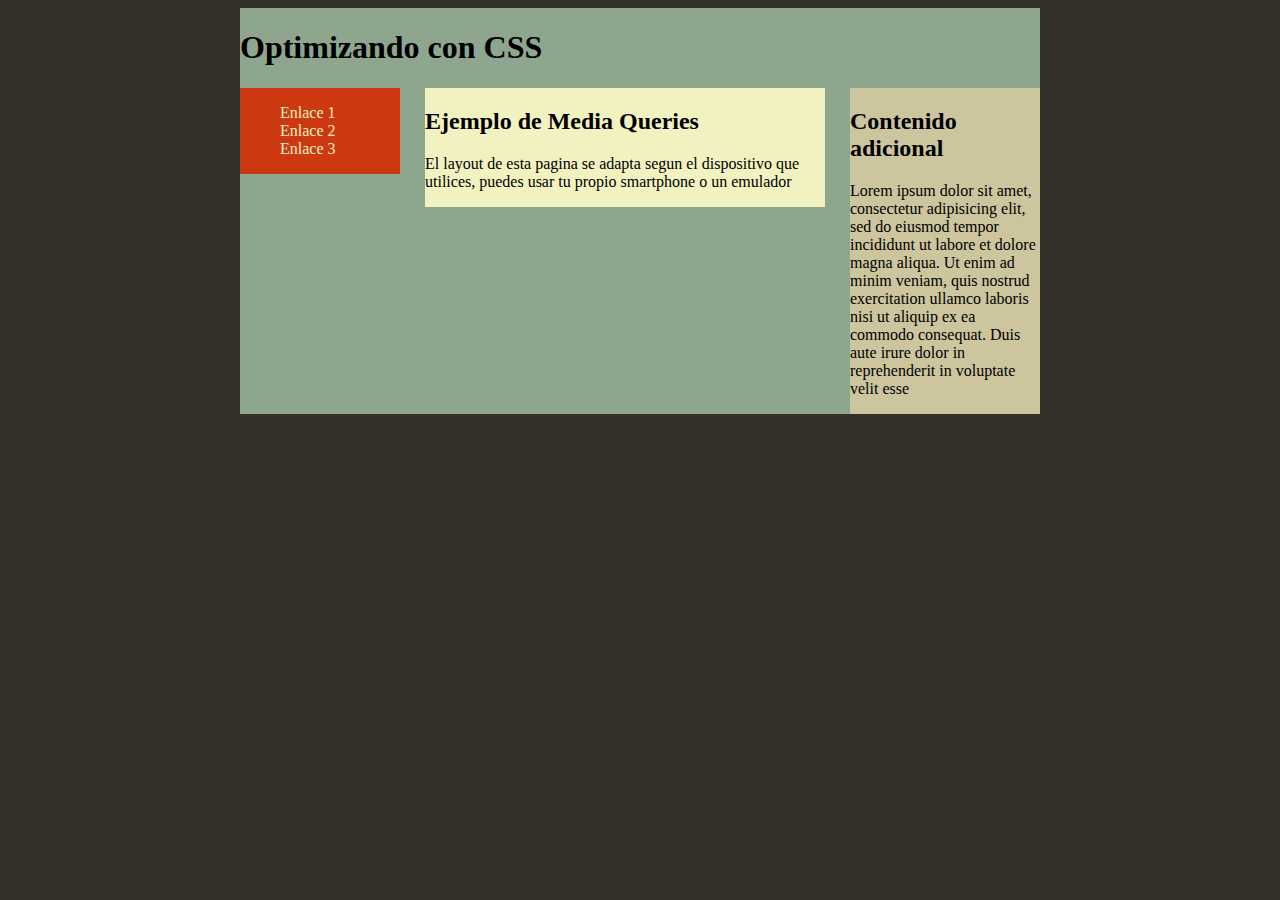
<file: tarea-modulo2unidad3-css(parte3)/index.html>
<!DOCTYPE html>
<html lang="en">
<head>
  <meta charset="UTF-8">
  <meta name="viewport" content="width=device-width, initial-scale=1.0">
  <title>Document</title>
  <link rel="stylesheet" media="(min-width: 800px)" href="base.css">
  <link rel="stylesheet" media="(max-width: 799px)" href="nuevo.css">
</head>
<body>
  <div id="contenedor">
    <h1>Optimizando con CSS </h1>
    <nav>
      <ul>
        <li><a href="#">Enlace 1</a></li>
        <li><a href="#">Enlace 2</a></li>
        <li><a href="#">Enlace 3</a></li>
      </ul>
    </nav>
    <section>
      <h2>Ejemplo de Media Queries </h2>
      <p> El layout de esta pagina se adapta segun el dispositivo que utilices, puedes usar tu propio smartphone o un
        emulador</p>
      </section>
    <aside>
      <h2> Contenido adicional </h2>
      <p>Lorem ipsum dolor sit amet, consectetur adipisicing elit, sed do eiusmod tempor incididunt ut labore et dolore
        magna aliqua. Ut enim ad minim veniam, quis nostrud exercitation ullamco laboris nisi ut aliquip ex ea commodo
        consequat. Duis aute irure dolor in reprehenderit in voluptate velit esse</p>
      </aside>
  
  </div>
  
</body>
</html>
</file>
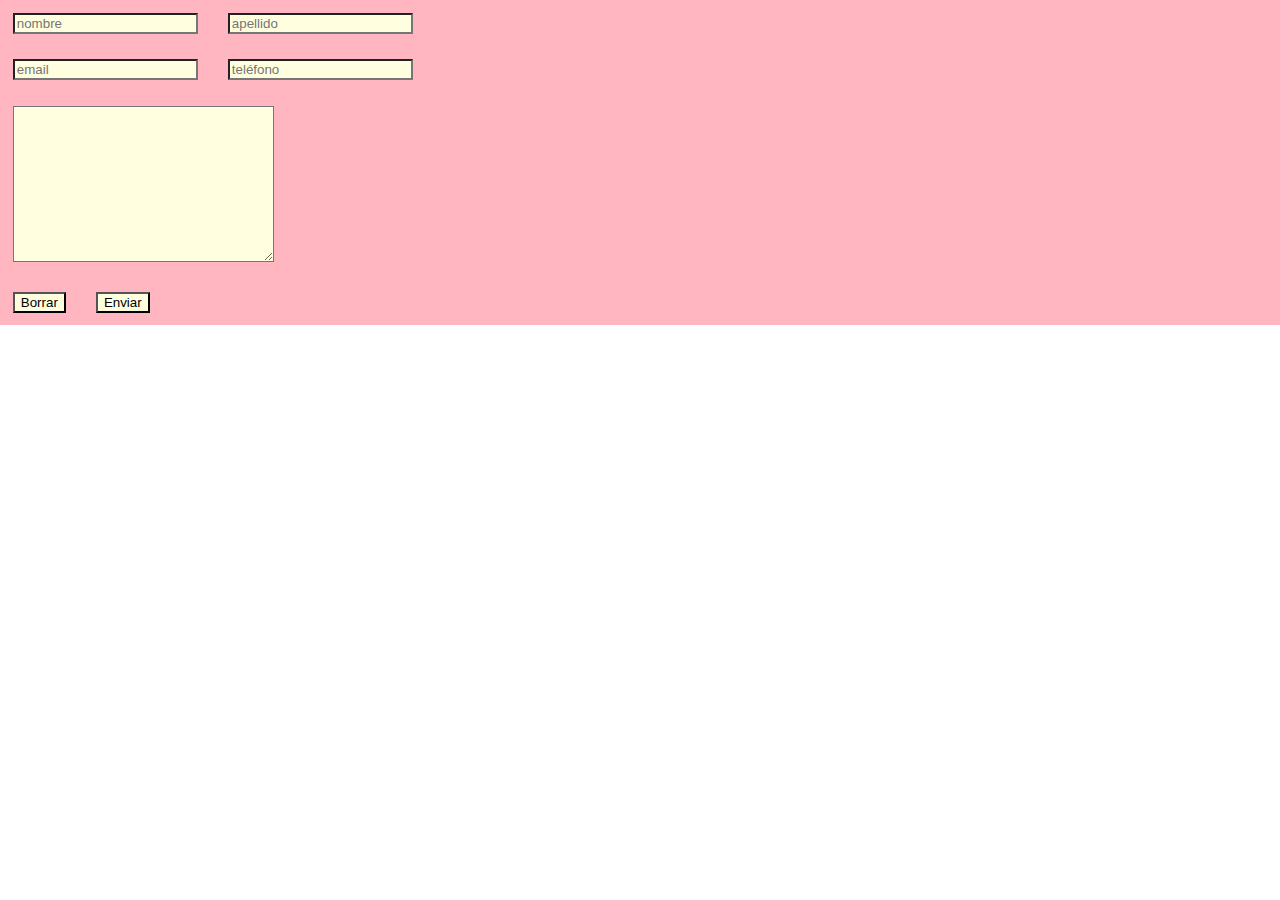
<file: tarea m2u1 css (parte 1)/formulario.html>
<!DOCTYPE html>
<html lang="en">

<head>
    <meta charset="UTF-8">
    <meta http-equiv="X-UA-Compatible" content="IE=edge">
    <meta name="viewport" content="width=device-width, initial-scale=1.0">
    <title>CV de Aluminé Vila</title>
    <link rel="stylesheet" href="./estilos.css">
</head>

<body>
    <form action="">
        <p>
            <input type="text" name="nombre" placeholder="nombre" class="datos">
            <input type="text" name="apellido" placeholder="apellido" class="datos">
        </p>
        <p>
            <input type="email" name="email" placeholder="email" class="datos">
            <input type="number" name="telefono" placeholder="teléfono" class="datos">
        </p>
        <p>
            <textarea name="comentarios" id="comentarios" cols="30" rows="10" class="datos"></textarea>
        </p>
        <p>
            <input type="reset" value="Borrar" id="borrar" class="datos">
            <input type="submit" value="Enviar" id="enviar" class="datos">
        </p>
    </form>
</body>

</html>
</file>
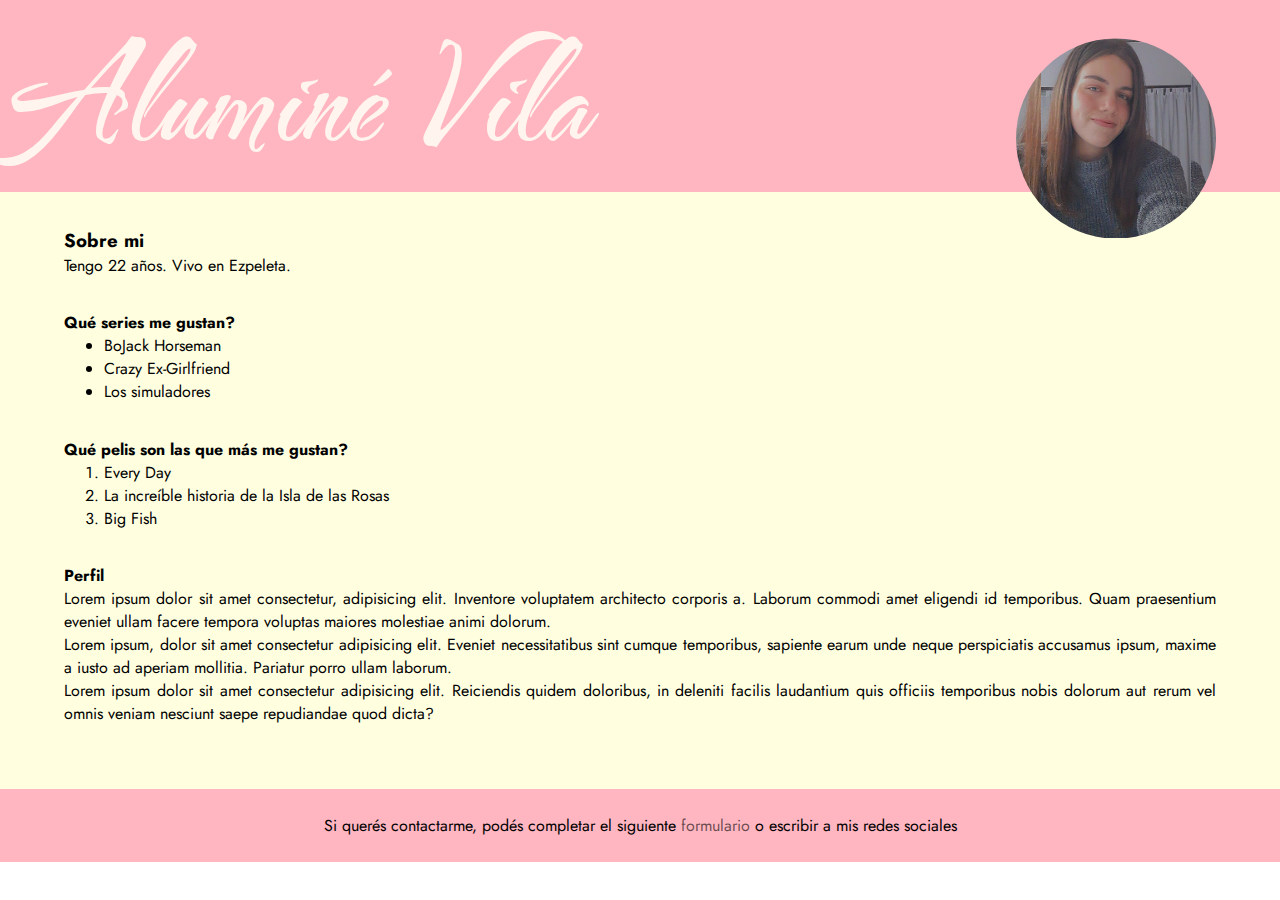
<file: tarea m2u1 css (parte 1)/home.html>
<!DOCTYPE html>
<html lang="en">

<head>
    <meta charset="UTF-8">
    <meta http-equiv="X-UA-Compatible" content="IE=edge">
    <meta name="viewport" content="width=device-width, initial-scale=1.0">
    <title>CV de Aluminé Vila</title>
    <link rel="stylesheet" href="https://cdnjs.cloudflare.com/ajax/libs/font-awesome/6.1.1/css/all.min.css"
        integrity="sha512-KfkfwYDsLkIlwQp6LFnl8zNdLGxu9YAA1QvwINks4PhcElQSvqcyVLLD9aMhXd13uQjoXtEKNosOWaZqXgel0g=="
        crossorigin="anonymous" referrerpolicy="no-referrer" />
    <link rel="preconnect" href="https://fonts.googleapis.com">
    <link rel="preconnect" href="https://fonts.gstatic.com" crossorigin>
    <link href="https://fonts.googleapis.com/css2?family=Jost&family=The+Nautigal:wght@700&display=swap"
        rel="stylesheet">
    <link rel="stylesheet" href="./estilos.css">
</head>

<body>
    <header>
        <h1>Aluminé Vila <img src="./img-cv.jpeg" alt="Mi imagen de perfil"></h1>
    </header>

    <main>
        <section>
            <h3>Sobre mi</h3>
            <p>Tengo 22 años. Vivo en Ezpeleta.</p>
        </section>
        <section>
            <h4>Qué series me gustan?</h4>
            <ul>
                <li>BoJack Horseman</li>
                <li>Crazy Ex-Girlfriend</li>
                <li>Los simuladores</li>
            </ul>
        </section>
        <section>
            <h4>Qué pelis son las que más me gustan?</h4>
            <ol>
                <li>Every Day</li>
                <li>La increíble historia de la Isla de las Rosas</li>
                <li>Big Fish</li>
            </ol>
        </section>
        <section>
            <h4>Perfil</h4>
            <div id="perfil">
                <p>Lorem ipsum dolor sit amet consectetur, adipisicing elit. Inventore voluptatem architecto corporis a.
                    Laborum
                    commodi amet eligendi id temporibus. Quam praesentium eveniet ullam facere tempora voluptas maiores
                    molestiae animi dolorum.</p>
                <p>Lorem ipsum, dolor sit amet consectetur adipisicing elit. Eveniet necessitatibus sint cumque
                    temporibus,
                    sapiente earum unde neque perspiciatis accusamus ipsum, maxime a iusto ad aperiam mollitia. Pariatur
                    porro
                    ullam laborum.</p>
                <p>Lorem ipsum dolor sit amet consectetur adipisicing elit. Reiciendis quidem doloribus, in deleniti
                    facilis
                    laudantium quis officiis temporibus nobis dolorum aut rerum vel omnis veniam nesciunt saepe
                    repudiandae
                    quod
                    dicta?</p>
            </div>
        </section>
    </main>

    <footer>
        <p>Si querés contactarme, podés completar el siguiente <a href="./formulario.html">formulario</a> o escribir a
            mis redes sociales <a href=""><i class="fa-brands fa-instagram-square"></i></a> <a href=""><i
                    class="fa-brands fa-facebook"></i></a> <a href=""><i class="fa-brands fa-linkedin"></i></a></p>
    </footer>

</body>

</html>
</file>
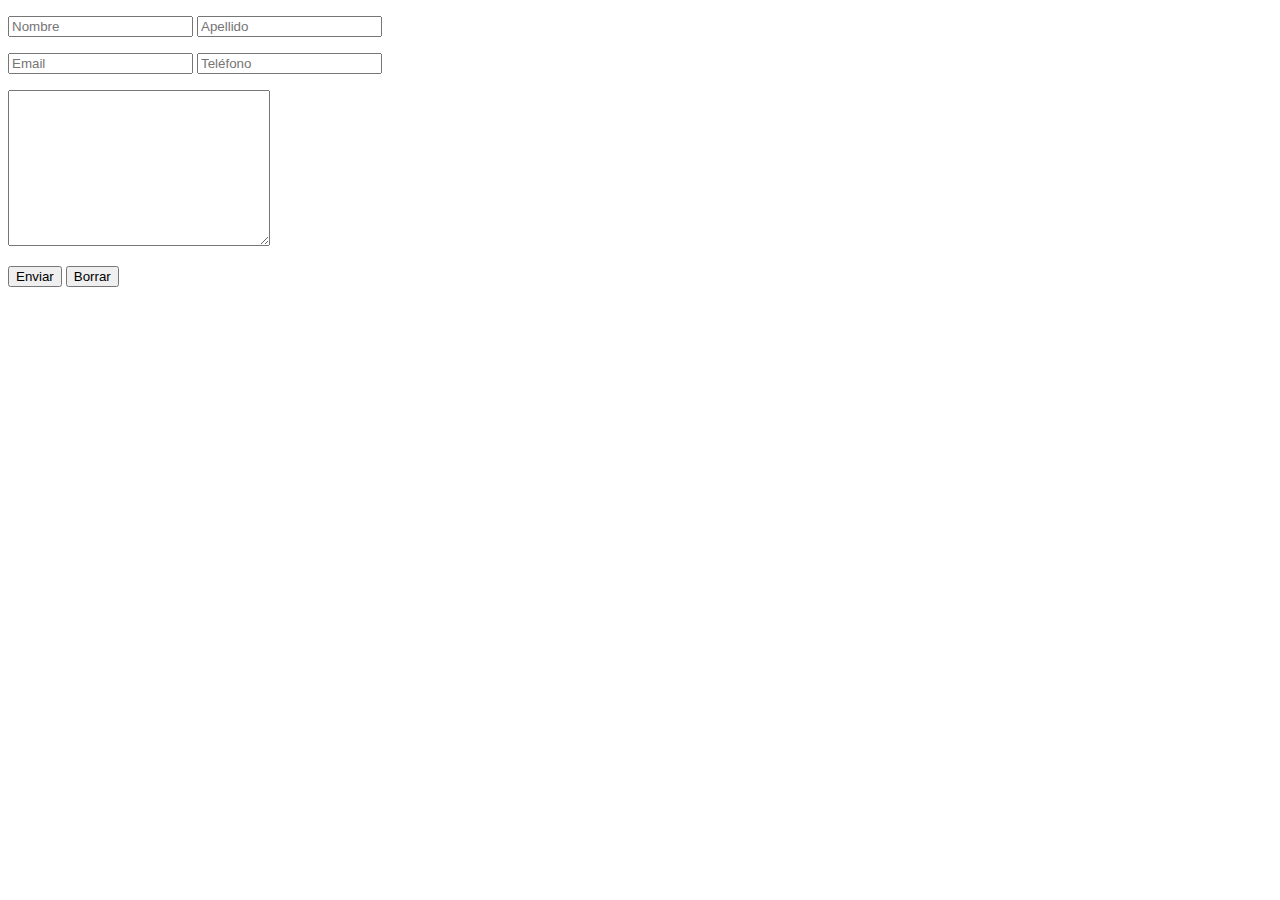
<file: tarea-modulo1unidad3-html/formulario.html>
<!DOCTYPE html>
<html lang="en">
<head>
    <meta charset="UTF-8">
    <meta http-equiv="X-UA-Compatible" content="IE=edge">
    <meta name="viewport" content="width=device-width, initial-scale=1.0">
    <title>CV de Aluminé Vila</title>
</head>
<body>
    <form action="">
        <p>
            <input type="text" name="nombre" placeholder="Nombre">
            <input type="text" name="apellido" placeholder="Apellido">          
        </p>
        <p>
            <input type="email" name="email" placeholder="Email">
            <input type="number" name="telefono" placeholder="Teléfono">
        </p>        
        <p>
            <textarea name="comentarios" id="comentarios" cols="30" rows="10"></textarea>
        </p>        
        <p>
            <input type="submit" value="Enviar">
            <input type="reset" value="Borrar">            
        </p>     
        
    </form>
    
</body>
</html>
</file>
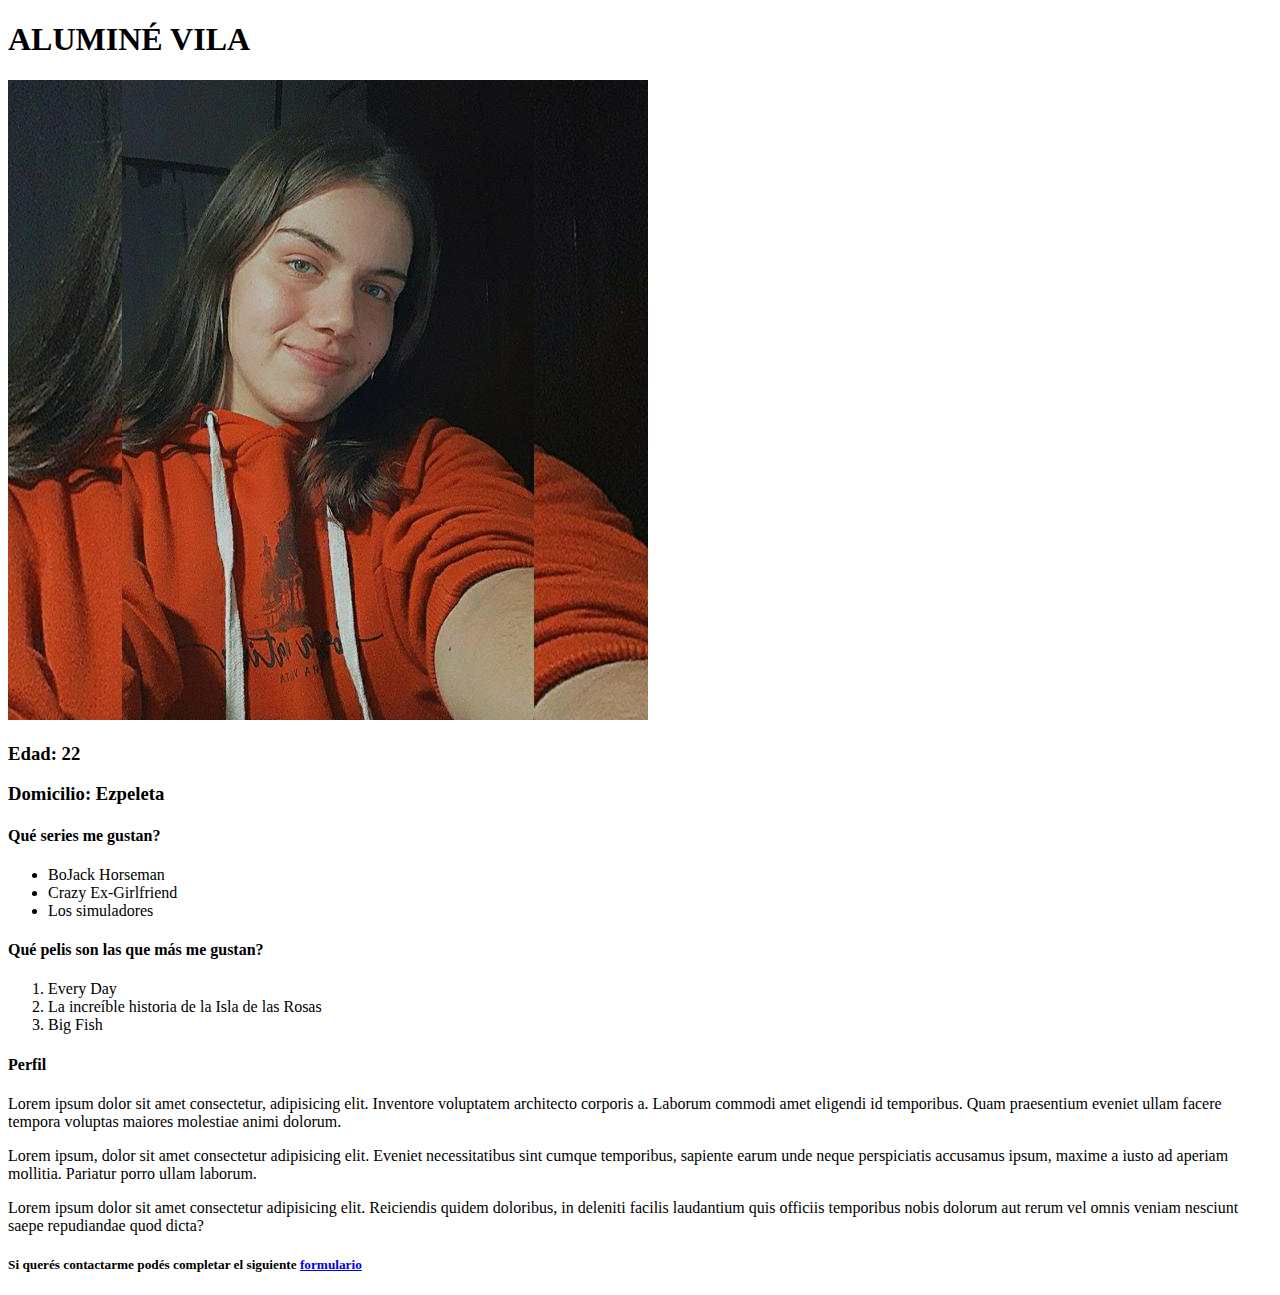
<file: tarea-modulo1unidad3-html/home.html>
<!DOCTYPE html>
<html lang="en">
<head>
    <meta charset="UTF-8">
    <meta http-equiv="X-UA-Compatible" content="IE=edge">
    <meta name="viewport" content="width=device-width, initial-scale=1.0">
    <title>CV de Aluminé Vila</title>
</head>
<body>
    <h1>ALUMINÉ VILA</h1>
    <img src="./imagen_de_perfil.jpeg" alt="Mi imagen de perfil">
    <h3>Edad: 22</h3>
    <h3>Domicilio: Ezpeleta</h3>
    <h4>Qué series me gustan?</h4>
    <ul>
        <li>BoJack Horseman</li>
        <li>Crazy Ex-Girlfriend</li>
        <li>Los simuladores</li>
    </ul>
    <h4>Qué pelis son las que más me gustan?</h4>
    <ol>
        <li>Every Day</li>
        <li>La increíble historia de la Isla de las Rosas</li>
        <li>Big Fish</li>
    </ol>
    <h4>Perfil</h4>
    <p>Lorem ipsum dolor sit amet consectetur, adipisicing elit. Inventore voluptatem architecto corporis a. Laborum commodi amet eligendi id temporibus. Quam praesentium eveniet ullam facere tempora voluptas maiores molestiae animi dolorum.</p>
    <p>Lorem ipsum, dolor sit amet consectetur adipisicing elit. Eveniet necessitatibus sint cumque temporibus, sapiente earum unde neque perspiciatis accusamus ipsum, maxime a iusto ad aperiam mollitia. Pariatur porro ullam laborum.</p>
    <p>Lorem ipsum dolor sit amet consectetur adipisicing elit. Reiciendis quidem doloribus, in deleniti facilis laudantium quis officiis temporibus nobis dolorum aut rerum vel omnis veniam nesciunt saepe repudiandae quod dicta?</p>    
    <h5>Si querés contactarme podés completar el siguiente <a href="./formulario.html">formulario</a></h5> 
    
</body>
</html>
</file>
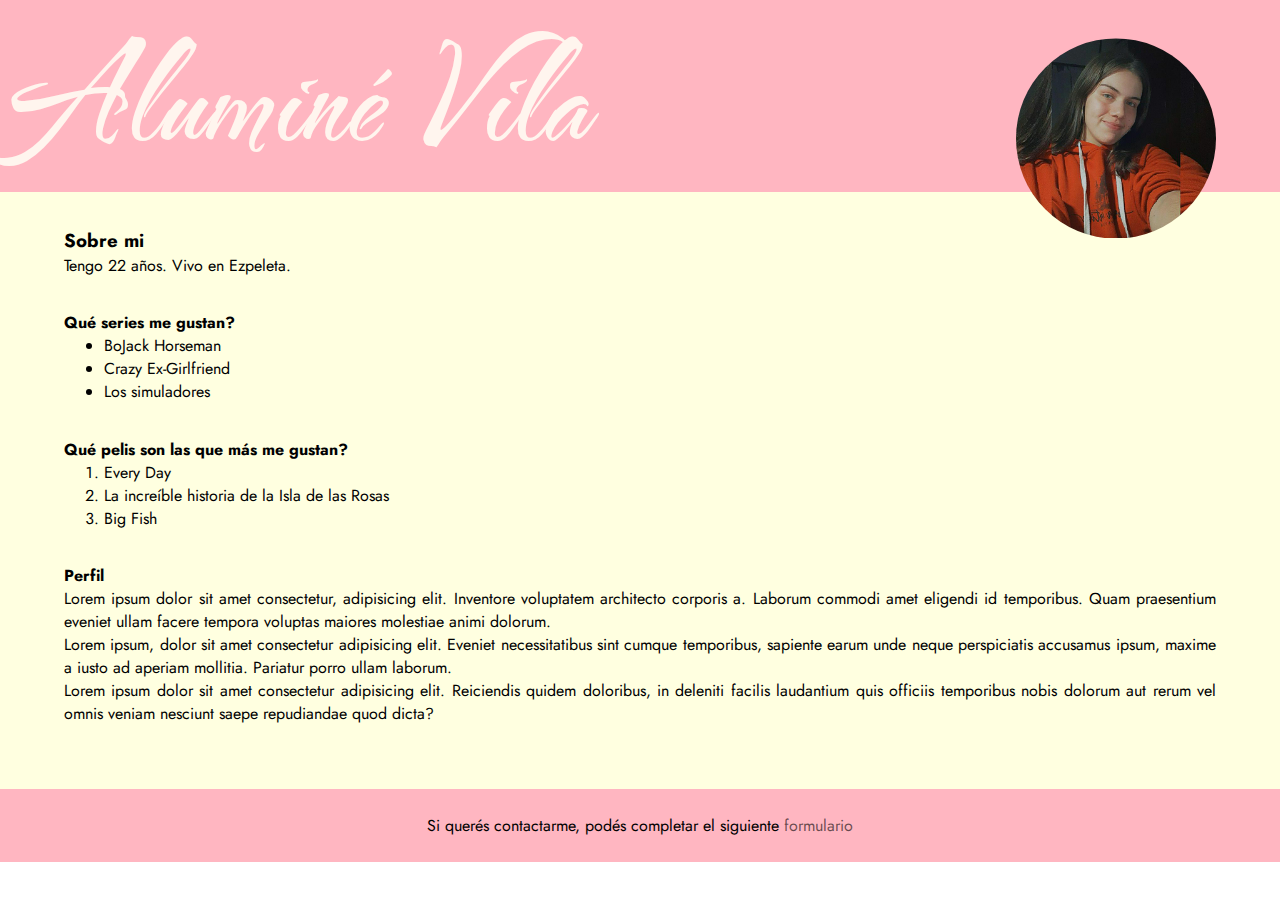
<file: tarea-modulo1unidad4-css/home.html>
<!DOCTYPE html>
<html lang="en">

<head>
    <meta charset="UTF-8">
    <meta http-equiv="X-UA-Compatible" content="IE=edge">
    <meta name="viewport" content="width=device-width, initial-scale=1.0">
    <title>CV de Aluminé Vila</title>
    <link rel="stylesheet" href="./estilos.css">
    <link rel="preconnect" href="https://fonts.googleapis.com">
    <link rel="preconnect" href="https://fonts.gstatic.com" crossorigin>
    <link href="https://fonts.googleapis.com/css2?family=Jost&family=The+Nautigal:wght@700&display=swap"
        rel="stylesheet">
</head>

<body>
    <header>        
        <h1>Aluminé Vila <img src="./imagen_de_perfil.jpeg" alt="Mi imagen de perfil"></h1>        
    </header>

    <main>
        <section>
            <h3>Sobre mi</h3>
            <p>Tengo 22 años. Vivo en Ezpeleta.</p>
        </section>
        <section>
            <h4>Qué series me gustan?</h4>
            <ul>
                <li>BoJack Horseman</li>
                <li>Crazy Ex-Girlfriend</li>
                <li>Los simuladores</li>
            </ul>
        </section>
        <section>
            <h4>Qué pelis son las que más me gustan?</h4>
            <ol>
                <li>Every Day</li>
                <li>La increíble historia de la Isla de las Rosas</li>
                <li>Big Fish</li>
            </ol>
        </section>
        <section>
            <h4>Perfil</h4>
            <p>Lorem ipsum dolor sit amet consectetur, adipisicing elit. Inventore voluptatem architecto corporis a.
                Laborum
                commodi amet eligendi id temporibus. Quam praesentium eveniet ullam facere tempora voluptas maiores
                molestiae animi dolorum.</p>
            <p>Lorem ipsum, dolor sit amet consectetur adipisicing elit. Eveniet necessitatibus sint cumque temporibus,
                sapiente earum unde neque perspiciatis accusamus ipsum, maxime a iusto ad aperiam mollitia. Pariatur
                porro
                ullam laborum.</p>
            <p>Lorem ipsum dolor sit amet consectetur adipisicing elit. Reiciendis quidem doloribus, in deleniti facilis
                laudantium quis officiis temporibus nobis dolorum aut rerum vel omnis veniam nesciunt saepe repudiandae
                quod
                dicta?</p>
        </section>
    </main>

    <footer>
        <p>Si querés contactarme, podés completar el siguiente <a href="./formulario.html">formulario</a></p>
    </footer>

</body>

</html>
</file>
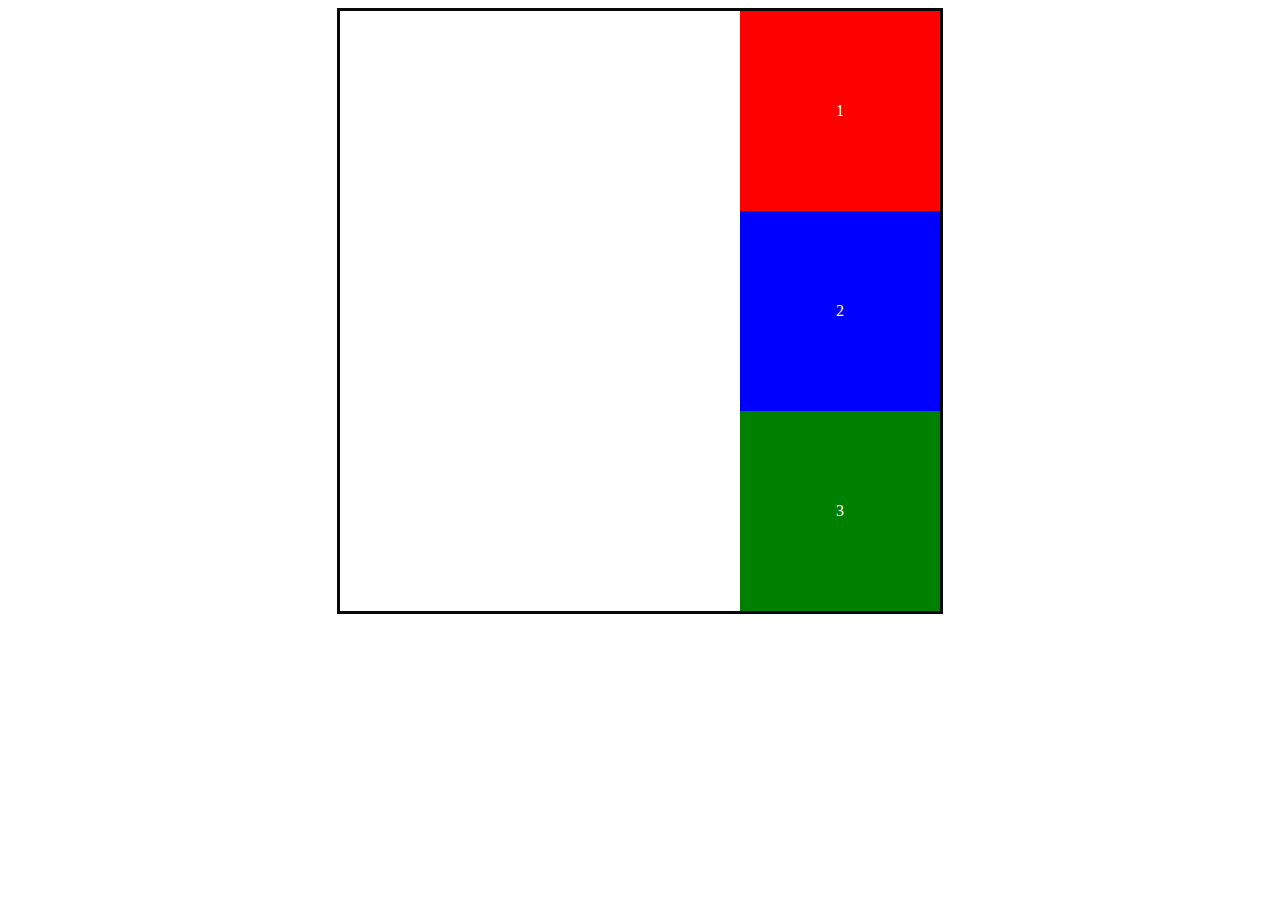
<file: tarea-modulo2-unidad2/ejercicio01.html>
<!DOCTYPE html>
<html lang="en">
<head>
    <meta charset="UTF-8">
    <meta http-equiv="X-UA-Compatible" content="IE=edge">
    <meta name="viewport" content="width=device-width, initial-scale=1.0">
    <title>Ejercicio 01</title>
    <link rel="stylesheet" href="./ejercicio01.css">
</head>
<body>
    <div class="contenedor">
        <div class="item"><p>1</p></div>
        <div class="item"><p>2</p></div>
        <div class="item"><p>3</p></div>
    </div>
</body>
</html>
</file>
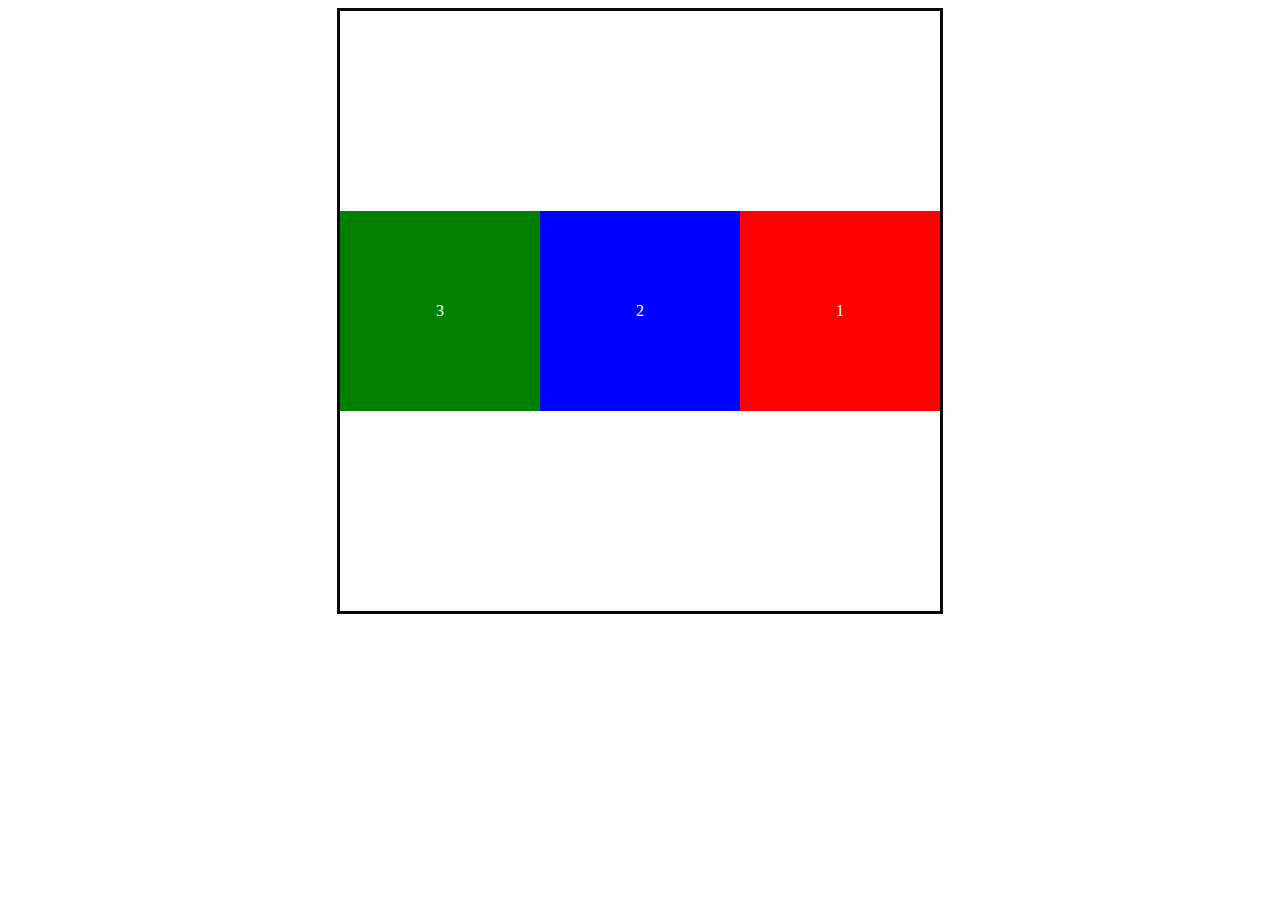
<file: tarea-modulo2-unidad2/ejercicio02.html>
<!DOCTYPE html>
<html lang="en">
<head>
    <meta charset="UTF-8">
    <meta http-equiv="X-UA-Compatible" content="IE=edge">
    <meta name="viewport" content="width=device-width, initial-scale=1.0">
    <title>Ejercicio 02</title>
    <link rel="stylesheet" href="./ejercicio02.css">
</head>
<body>
    <div class="contenedor">
        <div class="item"><p>1</p></div>
        <div class="item"><p>2</p></div>
        <div class="item"><p>3</p></div>
    </div>
</body>
</html>
</file>
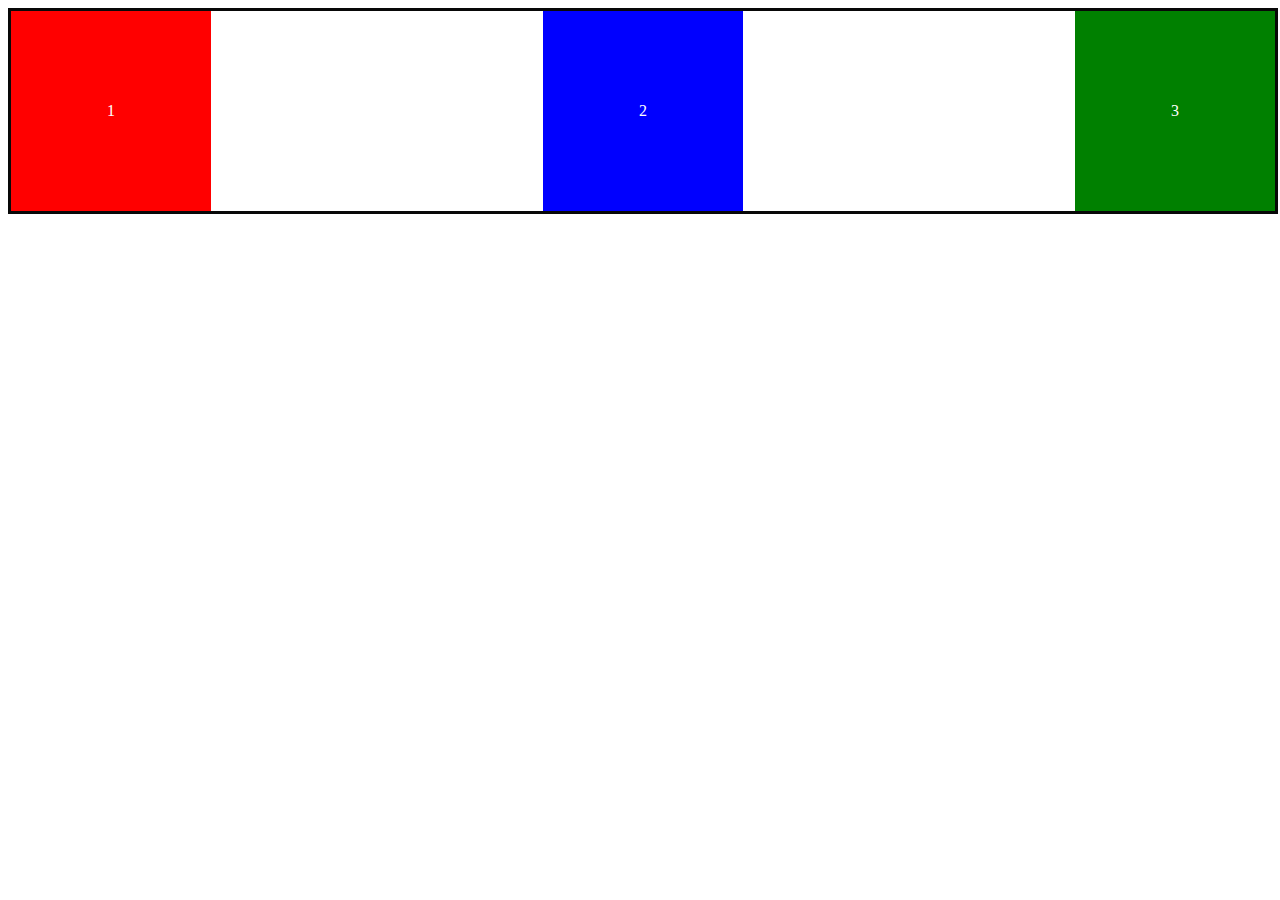
<file: tarea-modulo2-unidad2/ejercicio03.html>
<!DOCTYPE html>
<html lang="en">
<head>
    <meta charset="UTF-8">
    <meta http-equiv="X-UA-Compatible" content="IE=edge">
    <meta name="viewport" content="width=device-width, initial-scale=1.0">
    <title>Ejercicio 03</title>
    <link rel="stylesheet" href="./ejercicio03.css">
</head>
<body>
    <div class="contenedor">
        <div class="item"><p>1</p></div>
        <div class="item"><p>2</p></div>
        <div class="item"><p>3</p></div>
    </div>
</body>
</html>
</file>
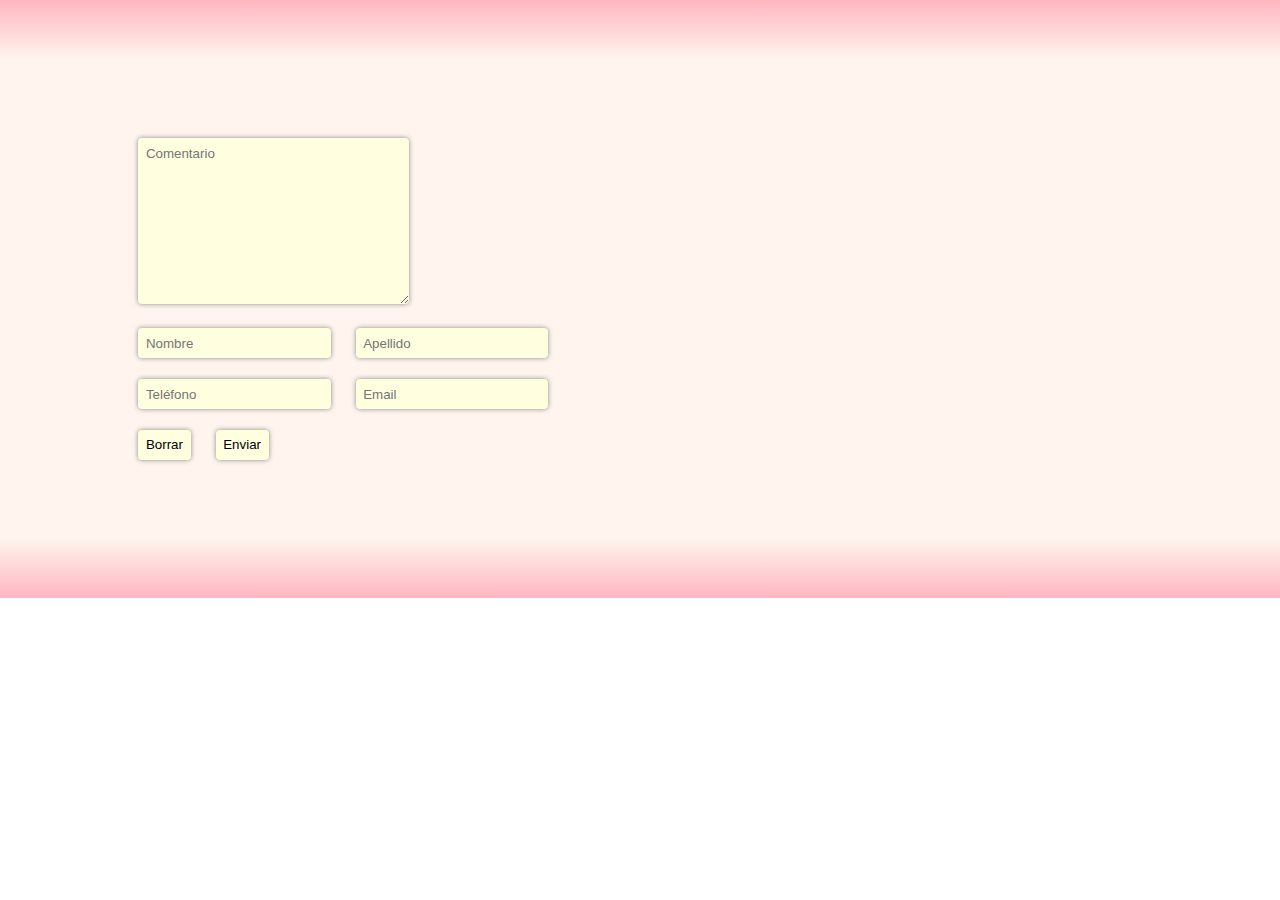
<file: tarea-modulo2unidad1-css(parte 1)/formulario.html>
<!DOCTYPE html>
<html lang="en">

<head>
    <meta charset="UTF-8">
    <meta http-equiv="X-UA-Compatible" content="IE=edge">
    <meta name="viewport" content="width=device-width, initial-scale=1.0">
    <title>CV de Aluminé Vila</title>
    <link rel="stylesheet" href="./estilos.css">
</head>

<body>
    <form action="">
        <p >
            <textarea name="comentarios" id="comentarios" cols="30" rows="10" class="datos" placeholder="Comentario"></textarea>
        </p>
        <p>
            <input type="text" name="nombre" placeholder="Nombre" class="datos">
            <input type="text" name="apellido" placeholder="Apellido" class="datos">
        </p>
        <p>
            <input type="number" name="telefono" placeholder="Teléfono" class="datos">
            <input type="email" name="email" placeholder="Email" class="datos">
        </p>        
        <p>
            <input type="reset" value="Borrar" id="borrar" class="datos">
            <input type="submit" value="Enviar" id="enviar" class="datos">
        </p>
    </form>
</body>

</html>
</file>
<file: tarea-modulo2unidad3-css(parte3)/base.css>
@charset "utf-8";
/* CSS Document */

body {
	color: #000;
	background: #332F29;
	font-size:100%;
}
#contenedor {
	width: 800px;
	background: #8FA68E;
	margin-right:auto;
	margin-left:auto;
	overflow: hidden;
}
nav {
	background: #CC3910;
	float: left;
	width: 160px;
}
ul {
	list-style-type:none;
}
a {
	color:#F1F2C0;
	text-decoration: none;
}
section {
	background: #F1F2C0;
	float: left;
	margin: 0 0 0 25px;
	width: 400px;
}
aside {
	background: #CCC59E;
	float: right;
	width: 190px;
}
</file>
<file: tarea-modulo2unidad3-css(parte3)/nuevo.css>
@charset "utf-8";
/* CSS Document */
* {
    margin: 0%;
}
body {
	color: #000;
	background: #332F29;
	font-size:60%;
}
nav {
	background: #ffcc66;
}
ul {
	list-style-type:none;    
    padding: 0%;
}
a {
    color: #000;
	text-decoration: none;
}
section {
	background: #F1F2C0;
    padding: 2% 1%;
    margin-top: 1px;
    }
aside {
	background: #CCC59E;
    padding: 2% 1%;
    margin-top: 1px;
}
h1 {
    padding-bottom: 1%;
    background: #8FA68E;
}
li {    
    padding: 0.5% 4%;
}
p {
    padding-top: 1%;
}
</file>
<file: tarea m2u1 css (parte 1)/estilos.css>
* {
    font-family: 'Jost', sans-serif;
    margin: 0;
}
header {
    background-color: lightpink;    
}
h1 {
    color: seashell;
    font-family: 'The Nautigal', cursive;
    font-size: 10rem;
}
img {
    border-radius: 50%;
    float: right;
    height: 200px;
    padding: 3% 5%;
}
main {
    background-color: lightyellow;
    padding: 0% 5% 5%;
}
section {
    padding-top: 3%;
    text-align: justify;    
}
footer {
    background-color: lightpink;
    padding: 25px;
    text-align: center;    
}
a {
    color: rgba(0, 0, 0, 0.6);
    text-decoration: none;
}
a:hover {
    color: black;
    text-decoration: underline;
}
form {
    background-color: lightpink;
}
.datos {
    margin: 1%;
    background-color: lightyellow;
}
#enviar:hover {
    background-color: lightgreen;
}
#borrar:hover {
    background-color: lightcoral;
}
</file>
<file: tarea-modulo1unidad4-css/estilos.css>
* {
    font-family: 'Jost', sans-serif;
    margin: 0;
}
header {
    background-color: lightpink;    
}
h1 {
    color: seashell;
    font-family: 'The Nautigal', cursive;
    font-size: 10rem;
}
img {
    border-radius: 50%;
    float: right;
    height: 200px;
    padding: 3% 5%;
}
main {
    background-color: lightyellow;
    padding: 0% 5% 5%;
}
section {
    padding-top: 3%;
    text-align: justify;    
}
footer {
    background-color: lightpink;
    padding: 25px;
    text-align: center;    
}
a {
    color: rgba(0, 0, 0, 0.6);
    text-decoration: none;
}
a:hover {
    color: black;
    text-decoration: underline;
}
form {
    background-color: lightpink;
}
.datos {
    margin: 1%;
    background-color: lightyellow;
}
#enviar:hover {
    background-color: lightgreen;
}
#borrar:hover {
    background-color: lightcoral;
}
</file>
<file: tarea-modulo2-unidad2/ejercicio01.css>
body {
    display: flex;
    justify-content: center;
}
.contenedor {
    width: 600px;
    height: 600px;
    display: flex;
    flex-direction: column;
    align-items: flex-end;
    border: 3px solid #080808;
}
.item {
    color: white;
    width: 200px;
    height: 200px;
    display: flex;
    justify-content: center;
    align-items: center;
}
.item:nth-child(1) {
    background-color: red;
}
.item:nth-child(2) {
    background-color: blue;
}
.item:nth-child(3) {
    background-color: green;
}
</file>
<file: tarea-modulo2-unidad2/ejercicio02.css>
body {
    display: flex;
    justify-content: center;
}
.contenedor {
    width: 600px;
    height: 600px;
    display: flex;
    flex-direction: row-reverse;
    align-items: center;
    border: 3px solid #080808;
}
.item {
    color: white;
    width: 200px;
    height: 200px;
    display: flex;
    justify-content: center;
    align-items: center;
}
.item:nth-child(1) {
    background-color: red;
}
.item:nth-child(2) {
    background-color: blue;
}
.item:nth-child(3) {
    background-color: green;
}
</file>
<file: tarea-modulo2-unidad2/ejercicio03.css>
.contenedor {
    width: 100%;
    display: flex;
    justify-content: space-between;
    border: 3px solid #080808;
}
.item {
    color: white;
    width: 200px;
    height: 200px;
    display: flex;
    justify-content: center;
    align-items: center;
}
.item:nth-child(1) {
    background-color: red;
}
.item:nth-child(2) {
    background-color: blue;
}
.item:nth-child(3) {
    background-color: green;
}
</file>
<file: tarea-modulo2unidad1-css(parte 1)/estilos.css>
* {
    font-family: 'Jost', sans-serif;
    margin: 0;
}
header {
    background: linear-gradient(to bottom, lightpink, seashell 40%);
}
h1 {
    color: black;
    font-family: 'The Nautigal', cursive;
    font-size: 10rem;
}
img {
    border-radius: 50%;
    float: left;
    height: 200px;
    padding: 3% 5%;
}
main {
    background-color: seashell;
    padding: 0% 10% 5%;
}
section {
    padding-top: 3%;
    text-align: justify;
    border-radius: 5px;    
}
#perfil {
    column-count: 2;
    column-gap: 4%;
}
footer {
    background: linear-gradient(to top, lightpink, seashell);
    padding: 25px;
    text-align: center;    
}
a {
    color: rgba(120,40,140, 0.75);
    text-decoration: none;
}
a:hover {
    color: rgba(0, 0, 0, 0.75);
    text-decoration: underline;
}


form {
    background: linear-gradient(lightpink, seashell 10% 90%, lightpink);
    padding: 10%;
}
.datos {
    margin: 1%;
    padding: 0.75%;
    background-color: lightyellow;
    box-shadow: 0 0 5px #888;
    border: none;
    border-radius: 4px;
}
#enviar:hover {
    background-color: lightseagreen; 
}
#borrar:hover {
    background-color: lightcoral;
}

/* background: rgba(0,155,255,0.47);
background: linear-gradient(278deg,rgba(0,155,255,0.47) 0%, #27a2c3 80%);
background: -webkit-linear-gradient(278deg,rgba(0,155,255,0.47) 0%, #27a2c3 80%);
background: -moz-linear-gradient(278deg,rgba(0,155,255,0.47) 0%, #27a2c3 80%); */
</file>
